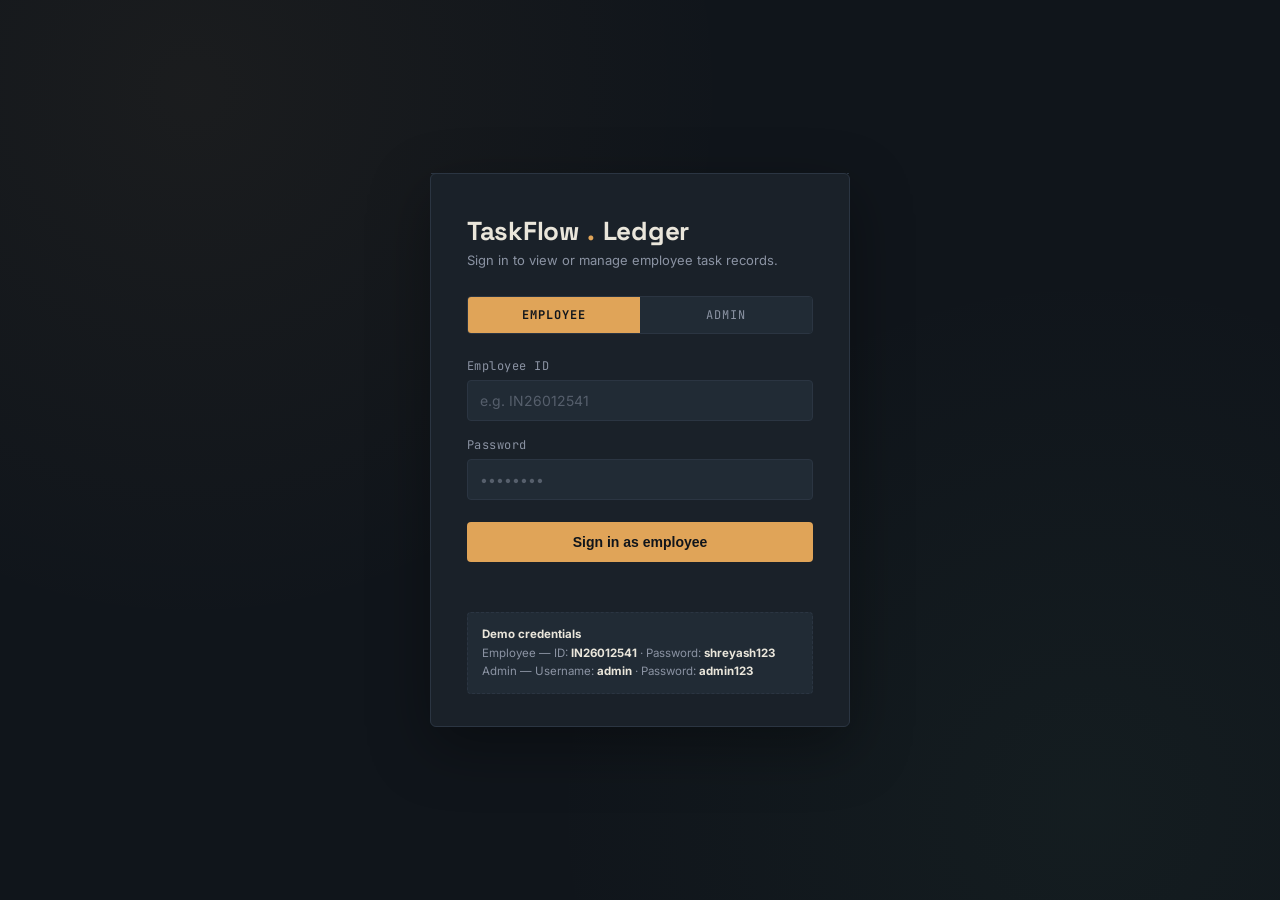
<file: files (1)/index.html>
<!DOCTYPE html>
<html lang="en">
<head>
<meta charset="UTF-8" />
<meta name="viewport" content="width=device-width, initial-scale=1.0" />
<title>TaskFlow Ledger — Sign in</title>
<link rel="stylesheet" href="style.css" />
</head>
<body>

<div class="login-wrap">
  <div class="login-card">
    <div class="wordmark">TaskFlow<span class="dot">.</span>Ledger</div>
    <div class="login-sub">Sign in to view or manage employee task records.</div>

    <div class="tabs">
      <button class="tab-btn active" id="tabEmployee" onclick="switchTab('employee')">Employee</button>
      <button class="tab-btn" id="tabAdmin" onclick="switchTab('admin')">Admin</button>
    </div>

    <!-- EMPLOYEE LOGIN -->
    <form id="employeeForm" onsubmit="return handleEmployeeLogin(event)">
      <div class="field">
        <label for="empId">Employee ID</label>
        <input type="text" id="empId" placeholder="e.g. IN26012541" autocomplete="username" />
      </div>
      <div class="field">
        <label for="empPass">Password</label>
        <input type="password" id="empPass" placeholder="••••••••" autocomplete="current-password" />
      </div>
      <button type="submit" class="btn-primary">Sign in as employee</button>
    </form>

    <!-- ADMIN LOGIN -->
    <form id="adminForm" onsubmit="return handleAdminLogin(event)" style="display:none;">
      <div class="field">
        <label for="adminUser">Username</label>
        <input type="text" id="adminUser" placeholder="admin" autocomplete="username" />
      </div>
      <div class="field">
        <label for="adminPass">Password</label>
        <input type="password" id="adminPass" placeholder="••••••••" autocomplete="current-password" />
      </div>
      <button type="submit" class="btn-primary">Sign in as admin</button>
    </form>

    <div class="login-error" id="loginError"></div>

    <div class="hint-box">
      <b>Demo credentials</b><br/>
      Employee — ID: <b>IN26012541</b> · Password: <b>shreyash123</b><br/>
      Admin — Username: <b>admin</b> · Password: <b>admin123</b>
    </div>
  </div>
</div>

<script src="data.js"></script>
<script>
  function switchTab(which) {
    const isEmployee = which === 'employee';
    document.getElementById('tabEmployee').classList.toggle('active', isEmployee);
    document.getElementById('tabAdmin').classList.toggle('active', !isEmployee);
    document.getElementById('employeeForm').style.display = isEmployee ? 'block' : 'none';
    document.getElementById('adminForm').style.display = isEmployee ? 'none' : 'block';
    document.getElementById('loginError').textContent = '';
  }

  function handleEmployeeLogin(e) {
    e.preventDefault();
    const id = document.getElementById('empId').value.trim();
    const pass = document.getElementById('empPass').value;
    const db = loadDB();
    const emp = findEmployee(db, id);
    if (!emp || emp.password !== pass) {
      document.getElementById('loginError').textContent = 'Employee ID or password is incorrect.';
      return false;
    }
    setSession({ role: 'employee', id: emp.id, name: emp.name });
    window.location.href = 'employee.html';
    return false;
  }

  function handleAdminLogin(e) {
    e.preventDefault();
    const user = document.getElementById('adminUser').value.trim();
    const pass = document.getElementById('adminPass').value;
    const db = loadDB();
    const admin = findAdmin(db, user);
    if (!admin || admin.password !== pass) {
      document.getElementById('loginError').textContent = 'Username or password is incorrect.';
      return false;
    }
    setSession({ role: 'admin', username: admin.username, name: admin.name });
    window.location.href = 'admin.html';
    return false;
  }

  // ensure DB exists on first load
  loadDB();
</script>
</body>
</html>
</file>
<file: files (1)/style.css>
/* =========================================================
   TASKFLOW LEDGER — design tokens
   Palette:
     --bg        #10151b  base slate
     --panel     #1a2129  card surface
     --panel-2   #212b35  raised surface / inputs
     --border    #2b3542  hairline
     --ink       #eae6db  primary text (warm off-white)
     --muted     #8b93a3  secondary text
     --amber     #e0a458  signal accent / pending stamp
     --green     #5fae82  complete stamp
     --red       #c1666b  overdue / delete
   Type:
     Display  -> 'Space Grotesk' (headers, wordmark)
     Body     -> 'Inter' (UI copy)
     Data     -> 'JetBrains Mono' (IDs, stamps, numbers)
   ========================================================= */

@import url('https://fonts.googleapis.com/css2?family=Space+Grotesk:wght@500;600;700&family=Inter:wght@400;500;600&family=JetBrains+Mono:wght@400;500;700&display=swap');

:root {
  --bg: #10151b;
  --panel: #1a2129;
  --panel-2: #212b35;
  --border: #2b3542;
  --ink: #eae6db;
  --muted: #8b93a3;
  --amber: #e0a458;
  --green: #5fae82;
  --red: #c1666b;
}

* { box-sizing: border-box; }

html, body {
  margin: 0;
  padding: 0;
  background: var(--bg);
  color: var(--ink);
  font-family: 'Inter', sans-serif;
  min-height: 100vh;
}

body {
  background-image:
    radial-gradient(circle at 15% 10%, rgba(224,164,88,0.05), transparent 40%),
    radial-gradient(circle at 85% 90%, rgba(95,174,130,0.05), transparent 40%);
}

a { color: inherit; }

::selection { background: var(--amber); color: #10151b; }

/* ---------- focus visibility ---------- */
button:focus-visible,
input:focus-visible,
select:focus-visible,
a:focus-visible {
  outline: 2px solid var(--amber);
  outline-offset: 2px;
}

/* ---------- utility text ---------- */
.mono { font-family: 'JetBrains Mono', monospace; letter-spacing: 0.02em; }
.eyebrow {
  font-family: 'JetBrains Mono', monospace;
  font-size: 11px;
  letter-spacing: 0.18em;
  text-transform: uppercase;
  color: var(--muted);
}

/* =========================================================
   LOGIN PAGE
   ========================================================= */
.login-wrap {
  min-height: 100vh;
  display: flex;
  align-items: center;
  justify-content: center;
  padding: 24px;
}

.login-card {
  width: 100%;
  max-width: 420px;
  background: var(--panel);
  border: 1px solid var(--border);
  border-radius: 6px;
  padding: 40px 36px 32px;
  position: relative;
  box-shadow: 0 20px 60px rgba(0,0,0,0.35);
}

/* perforated ticket edge along the top of the card */
.login-card::before {
  content: '';
  position: absolute;
  top: -1px; left: 0; right: 0;
  height: 1px;
  background-image: repeating-linear-gradient(90deg, var(--border) 0 8px, transparent 8px 16px);
}

.wordmark {
  font-family: 'Space Grotesk', sans-serif;
  font-weight: 700;
  font-size: 26px;
  letter-spacing: -0.01em;
  display: flex;
  align-items: baseline;
  gap: 8px;
  margin-bottom: 4px;
}
.wordmark span.dot { color: var(--amber); }

.login-sub {
  color: var(--muted);
  font-size: 13px;
  margin-bottom: 28px;
}

.tabs {
  display: flex;
  border: 1px solid var(--border);
  border-radius: 4px;
  overflow: hidden;
  margin-bottom: 24px;
}
.tab-btn {
  flex: 1;
  padding: 10px 0;
  background: var(--panel-2);
  border: none;
  color: var(--muted);
  font-family: 'JetBrains Mono', monospace;
  font-size: 12px;
  letter-spacing: 0.08em;
  text-transform: uppercase;
  cursor: pointer;
  transition: background 0.15s, color 0.15s;
}
.tab-btn.active {
  background: var(--amber);
  color: #10151b;
  font-weight: 700;
}

.field { margin-bottom: 16px; }
.field label {
  display: block;
  font-size: 12px;
  color: var(--muted);
  margin-bottom: 6px;
  font-family: 'JetBrains Mono', monospace;
  letter-spacing: 0.04em;
}
.field input {
  width: 100%;
  background: var(--panel-2);
  border: 1px solid var(--border);
  border-radius: 4px;
  padding: 11px 12px;
  color: var(--ink);
  font-size: 14px;
  font-family: 'Inter', sans-serif;
}
.field input::placeholder { color: #565f6c; }

.btn-primary {
  width: 100%;
  padding: 12px;
  border: none;
  border-radius: 4px;
  background: var(--amber);
  color: #10151b;
  font-weight: 700;
  font-size: 14px;
  cursor: pointer;
  margin-top: 6px;
  transition: transform 0.1s, filter 0.15s;
}
.btn-primary:hover { filter: brightness(1.08); }
.btn-primary:active { transform: scale(0.98); }

.login-error {
  color: var(--red);
  font-size: 12.5px;
  margin-top: 10px;
  min-height: 16px;
  font-family: 'JetBrains Mono', monospace;
}

.hint-box {
  margin-top: 24px;
  padding: 12px 14px;
  background: var(--panel-2);
  border: 1px dashed var(--border);
  border-radius: 4px;
  font-size: 11.5px;
  color: var(--muted);
  line-height: 1.6;
}
.hint-box b { color: var(--ink); }

/* =========================================================
   APP SHELL (admin + employee dashboards)
   ========================================================= */
.shell { min-height: 100vh; display: flex; flex-direction: column; }

.topbar {
  display: flex;
  align-items: center;
  justify-content: space-between;
  padding: 18px 32px;
  border-bottom: 1px solid var(--border);
  background: var(--panel);
}

.topbar .wordmark { font-size: 20px; margin: 0; }

.who {
  display: flex;
  align-items: center;
  gap: 14px;
}
.who .badge-role {
  font-family: 'JetBrains Mono', monospace;
  font-size: 10.5px;
  letter-spacing: 0.1em;
  text-transform: uppercase;
  color: var(--amber);
  border: 1px solid var(--amber);
  border-radius: 3px;
  padding: 3px 8px;
}
.logout-btn {
  background: transparent;
  border: 1px solid var(--border);
  color: var(--muted);
  padding: 7px 14px;
  border-radius: 4px;
  font-size: 12.5px;
  cursor: pointer;
}
.logout-btn:hover { color: var(--ink); border-color: var(--muted); }

.main { flex: 1; padding: 32px; max-width: 1100px; width: 100%; margin: 0 auto; }

.page-title {
  font-family: 'Space Grotesk', sans-serif;
  font-size: 24px;
  font-weight: 600;
  margin: 0 0 4px;
}
.page-sub { color: var(--muted); font-size: 13.5px; margin: 0 0 28px; }

/* stat strip */
.stats {
  display: grid;
  grid-template-columns: repeat(3, 1fr);
  gap: 14px;
  margin-bottom: 28px;
}
.stat-card {
  background: var(--panel);
  border: 1px solid var(--border);
  border-radius: 6px;
  padding: 16px 18px;
}
.stat-num {
  font-family: 'JetBrains Mono', monospace;
  font-size: 28px;
  font-weight: 700;
}
.stat-label {
  font-size: 11.5px;
  color: var(--muted);
  text-transform: uppercase;
  letter-spacing: 0.08em;
  margin-top: 2px;
}
.stat-card.amber .stat-num { color: var(--amber); }
.stat-card.green .stat-num { color: var(--green); }

/* panel / form for admin add-task */
.panel {
  background: var(--panel);
  border: 1px solid var(--border);
  border-radius: 6px;
  padding: 20px 22px;
  margin-bottom: 24px;
}
.panel h3 {
  font-family: 'Space Grotesk', sans-serif;
  font-size: 15px;
  margin: 0 0 16px;
}
.form-row {
  display: grid;
  grid-template-columns: 1fr 1fr 1.4fr auto;
  gap: 10px;
  align-items: end;
}
.form-row .field { margin-bottom: 0; }
.form-row select {
  width: 100%;
  background: var(--panel-2);
  border: 1px solid var(--border);
  border-radius: 4px;
  padding: 11px 12px;
  color: var(--ink);
  font-size: 14px;
  font-family: 'Inter', sans-serif;
}
.btn-small {
  padding: 11px 18px;
  border: none;
  border-radius: 4px;
  background: var(--amber);
  color: #10151b;
  font-weight: 700;
  font-size: 13px;
  cursor: pointer;
  white-space: nowrap;
}
.btn-small:hover { filter: brightness(1.08); }

/* ---------- task ledger (table) ---------- */
.ledger {
  background: var(--panel);
  border: 1px solid var(--border);
  border-radius: 6px;
  overflow: hidden;
}
.ledger-row {
  display: grid;
  grid-template-columns: 110px 1fr 1.6fr 150px 90px;
  align-items: center;
  padding: 14px 20px;
  border-bottom: 1px solid var(--border);
  gap: 14px;
}
.ledger-row:last-child { border-bottom: none; }
.ledger-row.head {
  font-family: 'JetBrains Mono', monospace;
  font-size: 10.5px;
  letter-spacing: 0.1em;
  text-transform: uppercase;
  color: var(--muted);
  background: var(--panel-2);
}
.emp-id {
  font-family: 'JetBrains Mono', monospace;
  font-size: 12.5px;
  color: var(--amber);
}
.emp-name { font-weight: 600; font-size: 14px; }
.task-title { font-size: 13.5px; color: var(--ink); }
.task-title .meta { display: block; color: var(--muted); font-size: 11px; margin-top: 2px; }

/* signature element: ink-stamp status badge */
.stamp {
  display: inline-flex;
  align-items: center;
  justify-content: center;
  font-family: 'JetBrains Mono', monospace;
  font-size: 10.5px;
  font-weight: 700;
  letter-spacing: 0.08em;
  text-transform: uppercase;
  padding: 5px 10px;
  border-radius: 3px;
  border: 1.5px solid;
  transform: rotate(-3deg);
  user-select: none;
}
.stamp.complete {
  color: var(--green);
  border-color: var(--green);
  background: rgba(95,174,130,0.08);
}
.stamp.pending {
  color: var(--amber);
  border-color: var(--amber);
  background: rgba(224,164,88,0.08);
  transform: rotate(2deg);
}

.row-actions { display: flex; gap: 8px; justify-content: flex-end; }
.icon-btn {
  background: transparent;
  border: 1px solid var(--border);
  color: var(--muted);
  border-radius: 4px;
  padding: 6px 10px;
  font-size: 11.5px;
  cursor: pointer;
  font-family: 'JetBrains Mono', monospace;
}
.icon-btn:hover { color: var(--ink); border-color: var(--muted); }
.icon-btn.danger:hover { color: var(--red); border-color: var(--red); }
.icon-btn.confirm:hover { color: var(--green); border-color: var(--green); }

.empty-state {
  padding: 40px 20px;
  text-align: center;
  color: var(--muted);
  font-size: 13.5px;
}

/* responsive */
@media (max-width: 760px) {
  .stats { grid-template-columns: 1fr; }
  .form-row { grid-template-columns: 1fr; }
  .ledger-row { grid-template-columns: 1fr; text-align: left; }
  .ledger-row.head { display: none; }
  .row-actions { justify-content: flex-start; margin-top: 6px; }
}
</file>
